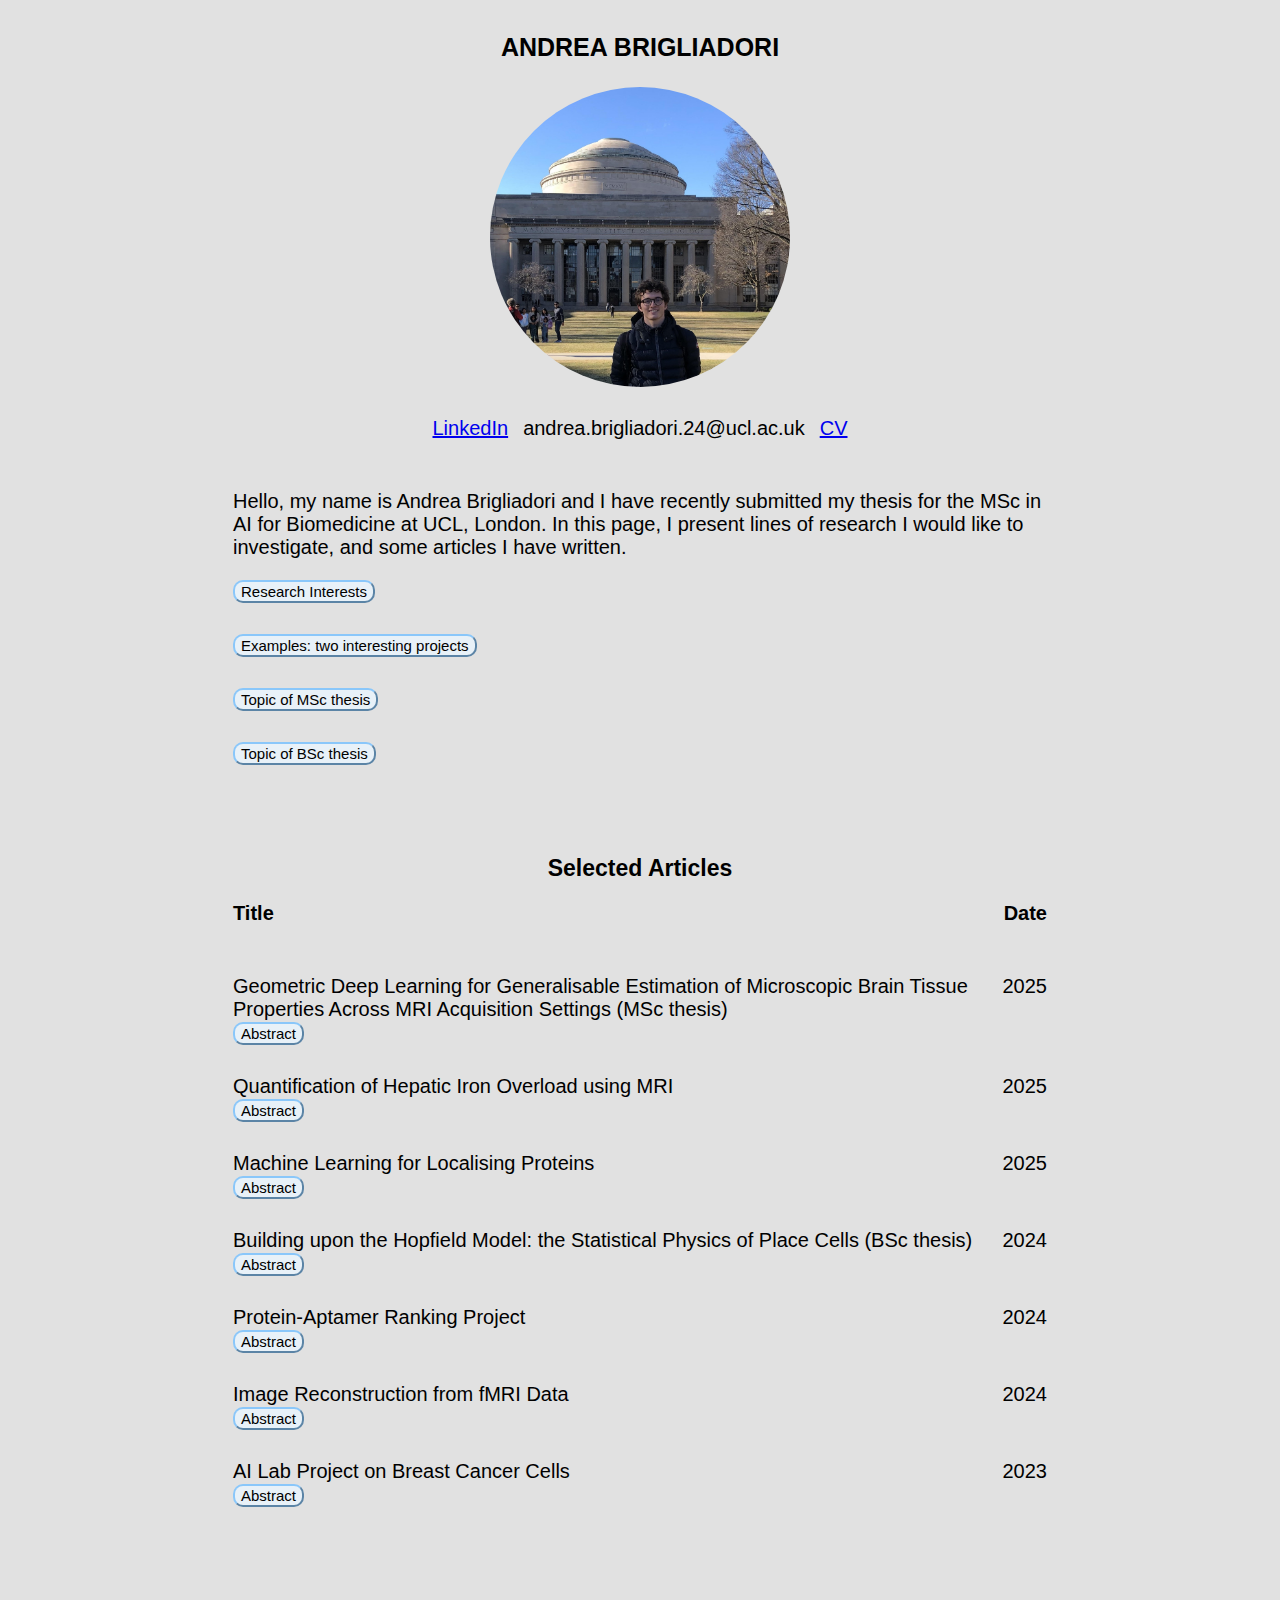
<file: index.html>
<!--AB_PersonalWebsite.html-->
<!DOCTYPE html>
<html lang="en">
<head>
    <meta charset="utf-8">
    <title>Andrea Brigliadori</title>
    <link rel="stylesheet" href="Style/AB_PersonalWebsite.css">
<body>
    <div class="my-showcase">
        <p class="name">ANDREA BRIGLIADORI</p>
        <img src="PicturesOfMe/MeAtMIT.jpg" class="picture-of-me">
        <div class="further-info">
            <a href="https://www.linkedin.com/in/andrea-brigliadori-3abb8a248/" target="_blank">LinkedIn</a>
            <div>andrea.brigliadori.24@ucl.ac.uk</div>
            <a href="CV_AndreaBrigliadori.pdf" target="_blank">CV</a>
        </div>
    </div>
    <div class="elevator-pitch-and-papers-showcase">
        <div class="elevator-pitch">
            <p>Hello, my name is Andrea Brigliadori and I have recently submitted my thesis for the MSc in AI for Biomedicine at UCL, London. In this page, I present lines of research I would like to investigate, and some articles I have written. </p>
                <div class="elevator-pitch-row">
                    <div class="elevator-pitch-info">
                        <button class="dropdown-button" onclick=dropDown(13)>Research Interests</button>
                        <div id="13" class="dropdown-text">
                            I am interested in pursuing research in computational neuroscience or neuroimaging. I would like to employ machine learning to advance the state-of-the-art
                            with a particular focus on clinical applicability. My objective is to concretely contribute to the collective wellbeing through the knowledge acquired during my studies.
                        </div>
                    </div>
                </div>
                <div class="elevator-pitch-row">
                    <div class="elevator-pitch-info">
                        <button class="dropdown-button" onclick=dropDown(12)>Examples: two interesting projects</button>
                        <div id="12" class="dropdown-text">
                            1.Professor Pawel Herman's project (KTH, School of Electrical Engineering and Computer Science) aims to develop mathematical models of the brain and use them for large-scale simulations of cortical memory function.<br>
                            2.The DiCIPHR lab (University of Pennsylvania, Center for Biomedical Image Computing & Analytics) is proposing innovative solutions for quality assurance, harmonization, and analysis of diffusion MRI data, advancing clinical translation. 
                        </div>
                    </div>
                </div>
                <div class="elevator-pitch-row">
                    <div class="elevator-pitch-info">
                        <button class="dropdown-button" onclick=dropDown(11)>Topic of MSc thesis</button>
                        <div id="11" class="dropdown-text">
                            Improving the clinical applicability of Spherical CNNs for diffusion MRI by increasing their robustness to unseen scanner settings.
                        </div>
                    </div>   
                </div>
                <div class="elevator-pitch-row">
                    <div class="elevator-pitch-info">
                        <button class="dropdown-button" onclick=dropDown(10)>Topic of BSc thesis</button>
                        <div id="10" class="dropdown-text">
                            Improving the biological reliability of statistical physics models for place cells.
                        </div>
                    </div>
                </div>
            
        </div>
        <div class="paragraph-title">Selected Articles</div>
        <div class="papers-showcase">
            <div class="papers-showcase-row">
                <p class="papers-showcase-column-name">Title</p>
                <p class="papers-showcase-column-name">Date</p>
            </div>
            <div class="papers-showcase-row">
                <div class="title-and-abstract">
                    <div class="paper-title">Geometric Deep Learning for Generalisable
Estimation of Microscopic Brain Tissue Properties
Across MRI Acquisition Settings (MSc thesis)</div>
                    <button class="dropdown-button" onclick=dropDown(6)>Abstract</button>
                    <div id="6" class="dropdown-text">
                        <p>This work focused on improving the ability of machine learning models to generalise across MRI scanner settings when estimating properties of brain microstructure. Microstructure refers to the tissue structure at the micrometre scale, and its properties are indicative of the health condition of the brain. The quantitative description of these properties can significantly accelerate the diagnosis of neurological disorders such as stroke and multiple sclerosis.
Capturing information on brain microstructure non-invasively from living human beings has been made possible by an advanced magnetic resonance imaging technique known as diffusion-weighted MRI. Using two main scanner settings, known as b-vectors and b-values, this technique provides images that can be leveraged by computational models to estimate microstructural properties. 
There is growing interest in obtaining these estimates using machine learning models, since they offer great efficiency advantages compared to traditional methods.
However, these models typically do not generalise well to changes of the scanner settings, and this limitation is contributing to hamper their clinical utility. Recently, a geometric deep learning model known as spherical convolutional neural network (SCNN) has been shown to maintain its performance despite variations of the b-vectors. Nonetheless, the model provides no performance guarantees for b-values unseen during training. The aim of this project is to enhance the generalisability of SCNNs to new b-values. A novel SCNN architecture that accepts b-values as input is proposed and shown to improve performance on both seen and unseen b-values, although further hyperparameter tuning may be needed to obtain stronger evidence.
                    </div>
                </div>
                <div class="paper-date">2025</div>
            </div>
            <div class="papers-showcase-row">
                <div class="title-and-abstract">
                    <div class="paper-title">Quantification of Hepatic Iron Overload using MRI</div>
                    <button class="dropdown-button" onclick=dropDown(5)>Abstract</button>
                    <div id="5" class="dropdown-text">
                        <p>This work focuses on quantifying iron overload in the liver from magnetic resonance images. Measuring
                        the amount of iron in the body is essential for the treatment of patients suffering from thalassemias, a
                        class of widespread genetic diseases compromising the production of red blood cells. Without frequent blood
                        transfusions, many of these patients do not reach the age of five. In turn, transfusions may lead to toxic
                        accumulations of iron, potentially inducing severe health complications such as cardiac failure. In order to
                        prevent this, it is critical to remove the excess iron in the body. At present, the only effective method is to
                        use medications able to bind iron and assist in its excretion. However, it is necessary to tailor the length and
                        intensity of this therapy to the specific patient, hence clinicians need to know the amount of surplus iron
                        to remove. To approach this problem, computational models have been developed and applied on magnetic
                        resonance images to estimate liver iron overload, which has been shown to closely relate to the total body
                        iron content. In this study, we contribute to the field with an in-depth analysis of one of these methods, obtaining promising estimation results.</p>
                        <a href="Quantification_of_Hepatic_Iron_Overload_using_MRI.pdf" target="_blank">Full text</a>
                    </div>
                </div>
                <div class="paper-date">2025</div>
            </div>
            <div class="papers-showcase-row">
                <div class="title-and-abstract">
                    <div class="paper-title">Machine Learning for Localising Proteins</div>
                    <button class="dropdown-button" onclick=dropDown(4)>Abstract</button>
                    <div id="4" class="dropdown-text">
                        Function and subcellular environment of a protein are tightly related. Because of this, localising a protein
                        can be of great utility in investigating its purpose. This, in turn, is a critical step in obtaining insights that
                        can guide tailored drug design for a disease. Currently, one of the gold standards for conducting protein
                        localisation is fluorescent microscopy imaging in a wet lab. However, the rapidly increasing amount of data
                        generated by proteomics demands more efficient strategies. In this context, machine learning poses itself as
                        an invaluable option to effectively complement the research conducted in the wet lab. We here pursue a
                        study on the application of machine learning methods to protein subcellular localisation, aiming to maintain
                        rigour and correctness throughout the work. The positive results obtained by our Voting Classifier confirm
                        potential of this interdisciplinary approach.
                    </div>
                </div>
                <div class="paper-date">2025</div>
            </div>
            <div class="papers-showcase-row">
                <div class="title-and-abstract">
                    <div class="paper-title">Building upon the Hopfield Model: the Statistical Physics of Place Cells (BSc thesis)</div>
                    <button class="dropdown-button" onclick=dropDown(3)>Abstract</button>
                    <div id="3" class="dropdown-text">
                        The modelling of place cells within the framework of statistical physics is here studied. Neurons are represented as binary units that can be organized in different orders, each corresponding to a specific cognitive map. Clusters of closely situated active neurons form "activity bumps" within the map that is then indicated as the one recalled by the network. During transition phases, these bumps may shift from one map to another. The nature of these transitions allows for the classification into distinct phases: one-bump, two-bump, spin glass, and paramagnetic.

                        The instance of an earlier attractor neural network is further developed by incorporating bioinspired components, and is used for a comparative analysis of the results. Specifically, a Poisson process, theta waves and an evolving external stimulus are integrated into the model, yielding novel interesting outcomes.
                    </div>
                </div>
                <div class="paper-date">2024</div>
            </div>
            <div class="papers-showcase-row">
                <div class="title-and-abstract">
                    <div class="paper-title">Protein-Aptamer Ranking Project</div>
                    <button class="dropdown-button" onclick=dropDown(2)>Abstract</button>
                    <div id="2" class="dropdown-text">
                        Biosensors are becoming an increasingly popular method of detecting specific chemical substances via the combination of a biological component and modern technologies.
                        Protein react in a unique way to aptamers, so certain aptamers can be used on a biosensor to capture specific proteins. The crucial point is the binding affinity between a protein-aptamer pair, which can be measured with Kd values, where lower figures indicate better affinity. In a traditional lab setting, testing
                        the binding affinity between one protein and aptamer pair proves too costly in terms of both time and money. This is where machine learning comes in. Given protein-aptamer complexes as input, machine learning models are able to rank them in order of binding
                        affinity. This implicitly helps identify which aptamers bind best to which proteins and may find applications in the search for a simpler and time-saving way to build biosensors able to detect proteins.
                    </div>
                </div>
                <div class="paper-date">2024</div>
            </div>
            <div class="papers-showcase-row">
                <div class="title-and-abstract">
                    <div class="paper-title">Image Reconstruction from fMRI Data</div>
                    <button class="dropdown-button" onclick=dropDown(1)>Abstract</button>
                    <div id="1" class="dropdown-text">
                        This research aims to enhance the understanding
                        and visualization of brain activity in conditions
                        like Amyotrophic Lateral Sclerosis (ALS) and severe neurological damage, which impair cognitive and motor functions. By developing methods to decode fMRI signals, we plan to visualize thoughts
                        and intended communications, aiding clinicians in ”reading” the thoughts of those unable to express themselves. This work also optimizes the ”Brain Diffuser” framework for use on standard computers, broadening accessibility and fostering innovation in neuroimaging.
                    </div>
                </div>
                <div class="paper-date">2024</div>
            </div>
            <div class="papers-showcase-row">
                <div class="title-and-abstract">
                    <div class="paper-title">AI Lab Project on Breast Cancer Cells</div>
                    <button class="dropdown-button" onclick=dropDown(0)>Abstract</button>
                    <div id="0" class="dropdown-text">
                        If it is true that there are still several major milestones AI needs to overcome to reach human-level, on the other hand it has nowadays made its way into the biological field, demonstrating its worth through innovative procedures and playing a critical role in the context of life sciences and health. Not by chance, the cost of a human genome sequence dropped from an estimated 1 million dollars in 2007, to 1000 dollars in 2014, and today it is approximately $600, while the time needed for vaccine development decreased from nearly a hundred years at the beginning of the 20th century, to the few months that provided us with the COVID vaccine.

                        In this research, we will employ large datasets about gene expression of cancerous cells maintained in two different conditions, hypoxia or normoxia. The overall aim is being able to understand and analyse the data through the implementation of machine learning algorithm and visualization methods, extracting from them the most important notions.

                        Finally, this information will be used to build a classifier, with the scope of answering a precise final question: can we identify hypoxic cells?
                    </div>
                </div>
                <div class="paper-date">2023</div>
            </div>
        </div>
    </div>

    <script src="Scripts/AB_PersonalWebsite.js"></script>
</body>
</head>
</html>
</file>
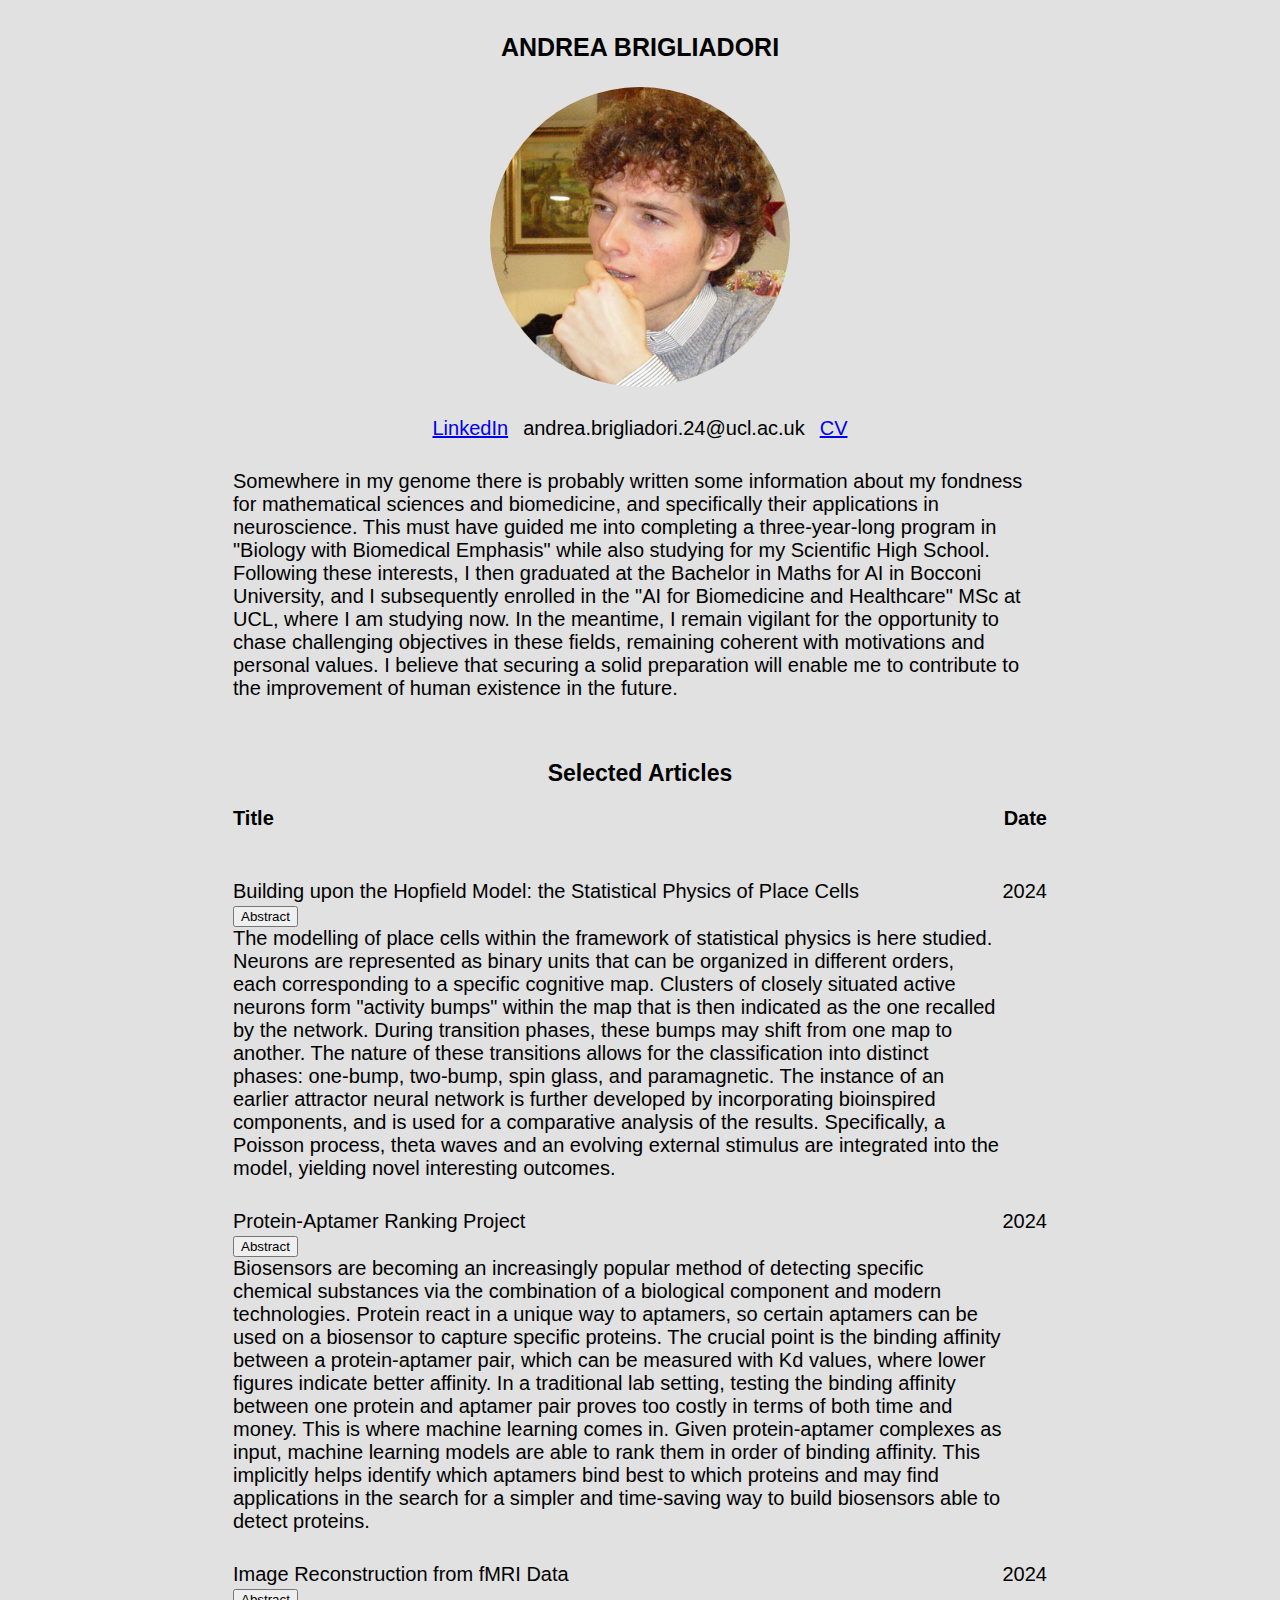
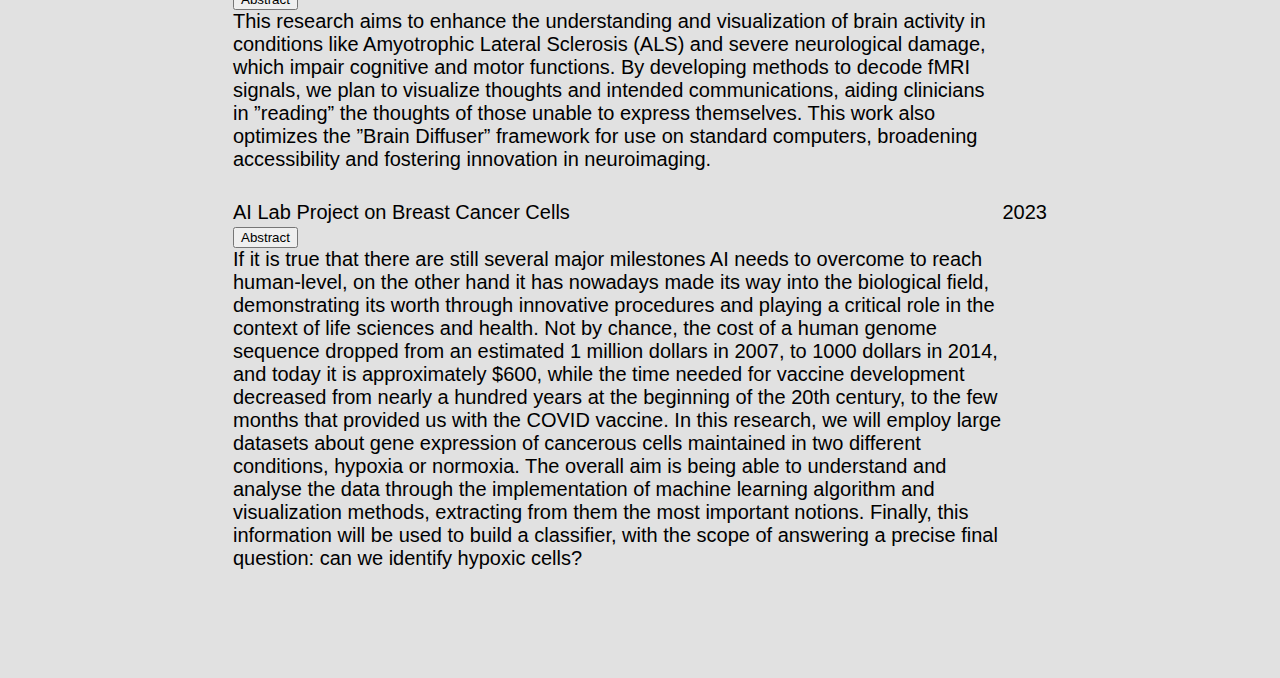
<file: AB_PersonalWebsite.html>
<!--AB_PersonalWebsite.html-->
<!DOCTYPE html>
<html lang="en">
<head>
    <meta charset="utf-8">
    <title>Andrea Brigliadori</title>
    <link rel="stylesheet" href="Style/AB_PersonalWebsite.css">
<body>
    <div class="my-showcase">
        <p class="name">ANDREA BRIGLIADORI</p>
        <img src="PicturesOfMe/MeThinking.png" class="picture-of-me">
        <div class="further-info">
            <a href="https://www.linkedin.com/in/andrea-brigliadori-3abb8a248/" target="_blank">LinkedIn</a>
            <div>andrea.brigliadori.24@ucl.ac.uk</div>
            <a href="CV_AndreaBrigliadori.pdf" target="_blank">CV</a>
        </div>
    </div>
    <div class="elevator-pitch-and-papers-showcase">
        <div class="elevator-pitch">
            Somewhere in my genome there is probably written some information about my fondness for mathematical sciences
            and biomedicine, and specifically their applications in neuroscience. This must have guided me into completing a three-year-long
            program in "Biology with Biomedical Emphasis" while also studying for my Scientific High School. Following these 
            interests, I then graduated at the Bachelor in Maths for AI in Bocconi University, and I subsequently enrolled in the "AI for Biomedicine 
            and Healthcare" MSc at UCL, where I am studying now. In the meantime, I remain vigilant for the opportunity to chase challenging objectives in these 
            fields, remaining coherent with motivations and personal values. I believe that securing a solid preparation will enable me to contribute to the improvement 
            of human existence in the future.
        </div>
        <div class="paragraph-title">Selected Articles</div>
        <div class="papers-showcase">
            <div class="papers-showcase-row">
                <p class="papers-showcase-column-name">Title</p>
                <p class="papers-showcase-column-name">Date</p>
            </div>
            <div class="papers-showcase-row">
                <div class="title-and-abstract">
                    <div class="paper-title">Building upon the Hopfield Model: the Statistical Physics of Place Cells</div>
                    <button class="abstract-button" onclick=dropDown(3)>Abstract</button>
                    <div id="3", class="abstract-text">
                        The modelling of place cells within the framework of statistical physics is here studied. Neurons are represented as binary units that can be organized in different orders, each corresponding to a specific cognitive map. Clusters of closely situated active neurons form "activity bumps" within the map that is then indicated as the one recalled by the network. During transition phases, these bumps may shift from one map to another. The nature of these transitions allows for the classification into distinct phases: one-bump, two-bump, spin glass, and paramagnetic.

                        The instance of an earlier attractor neural network is further developed by incorporating bioinspired components, and is used for a comparative analysis of the results. Specifically, a Poisson process, theta waves and an evolving external stimulus are integrated into the model, yielding novel interesting outcomes.
                    </div>
                </div>
                <div class="paper-date">2024</div>
            </div>
            <div class="papers-showcase-row">
                <div class="title-and-abstract">
                    <div class="paper-title">Protein-Aptamer Ranking Project</div>
                    <button class="abstract-button" onclick=dropDown(2)>Abstract</button>
                    <div id="2", class="abstract-text">
                        Biosensors are becoming an increasingly popular method of detecting specific chemical substances via the combination of a biological component and modern technologies.
                        Protein react in a unique way to aptamers, so certain aptamers can be used on a biosensor to capture specific proteins. The crucial point is the binding affinity between a protein-aptamer pair, which can be measured with Kd values, where lower figures indicate better affinity. In a traditional lab setting, testing
                        the binding affinity between one protein and aptamer pair proves too costly in terms of both time and money. This is where machine learning comes in. Given protein-aptamer complexes as input, machine learning models are able to rank them in order of binding
                        affinity. This implicitly helps identify which aptamers bind best to which proteins and may find applications in the search for a simpler and time-saving way to build biosensors able to detect proteins.
                    </div>
                </div>
                <div class="paper-date">2024</div>
            </div>
            <div class="papers-showcase-row">
                <div class="title-and-abstract">
                    <div class="paper-title">Image Reconstruction from fMRI Data</div>
                    <button class="abstract-button" onclick=dropDown(1)>Abstract</button>
                    <div id="1", class="abstract-text">
                        This research aims to enhance the understanding
                        and visualization of brain activity in conditions
                        like Amyotrophic Lateral Sclerosis (ALS) and severe neurological damage, which impair cognitive and motor functions. By developing methods to decode fMRI signals, we plan to visualize thoughts
                        and intended communications, aiding clinicians in ”reading” the thoughts of those unable to express themselves. This work also optimizes the ”Brain Diffuser” framework for use on standard computers, broadening accessibility and fostering innovation in neuroimaging.
                    </div>
                </div>
                <div class="paper-date">2024</div>
            </div>
            <div class="papers-showcase-row">
                <div class="title-and-abstract">
                    <div class="paper-title">AI Lab Project on Breast Cancer Cells</div>
                    <button class="abstract-button" onclick=dropDown(0)>Abstract</button>
                    <div id="0", class="abstract-text">
                        If it is true that there are still several major milestones AI needs to overcome to reach human-level, on the other hand it has nowadays made its way into the biological field, demonstrating its worth through innovative procedures and playing a critical role in the context of life sciences and health. Not by chance, the cost of a human genome sequence dropped from an estimated 1 million dollars in 2007, to 1000 dollars in 2014, and today it is approximately $600, while the time needed for vaccine development decreased from nearly a hundred years at the beginning of the 20th century, to the few months that provided us with the COVID vaccine.

                        In this research, we will employ large datasets about gene expression of cancerous cells maintained in two different conditions, hypoxia or normoxia. The overall aim is being able to understand and analyse the data through the implementation of machine learning algorithm and visualization methods, extracting from them the most important notions.

                        Finally, this information will be used to build a classifier, with the scope of answering a precise final question: can we identify hypoxic cells?
                    </div>
                </div>
                <div class="paper-date">2023</div>
            </div>
        </div>
    </div>

    <script src="Scripts/AB_PersonalWebsite.js"></script>
</body>
</head>
</html>
</file>
<file: Style/AB_PersonalWebsite.css>
body {
    background-color: rgb(225, 225, 225);
    font-family: Arial, Helvetica, sans-serif;
    font-size: 20px;
}


.name {
    font-size: 25px;
    font-weight: bold;
}

.my-showcase {
    display: grid;
    justify-content: center;
    justify-items: center;
    
}

.picture-of-me {
    width: 300px;
    height: 300px;
    border-radius: 150px;
}

.further-info {
    display: grid;
    justify-content: space-between;
    grid-template-columns: auto auto auto;
    column-gap: 15px;
    margin: 30px 225px 30px 225px;
}

.elevator-pitch-and-papers-showcase {
    display: grid;
    margin: 0px 225px 0px 225px;
}

.elevator-pitch {
    font-family: Arial, Helvetica, sans-serif;
    font-style: normal
}

.elevator-pitch-row {
    display: grid;
    grid-template-rows: auto;
    row-gap: 30px;
    padding-bottom: 30px;
}

.paragraph-title {
    font-size: 23px;
    font-weight: bold;
    text-align: center;
    margin-top: 60px;
}

.papers-showcase {
    display: grid;  
    grid-template-rows: auto auto auto auto;
    row-gap: 30px;
    align-items: stretch;
    padding-bottom: 100px;
}

.papers-showcase-row {
    display: grid;
    grid-template-columns: auto auto;
    justify-content: space-between;
    row-gap: 10px;
    align-items: start;
}

.papers-showcase-column-name {
    font-weight: bold;

}

.dropdown-button {
    cursor: pointer;
    background-color: rgb(232, 241, 248);
    border-radius: 10px;
    border-color:rgb(138, 199, 250);
    font-size: 15px;
}

.dropdown-text {
    display: none;
    padding: 10px;
    background-color: rgb(235, 235, 235);
    margin-top: 5px;
}
</file>
